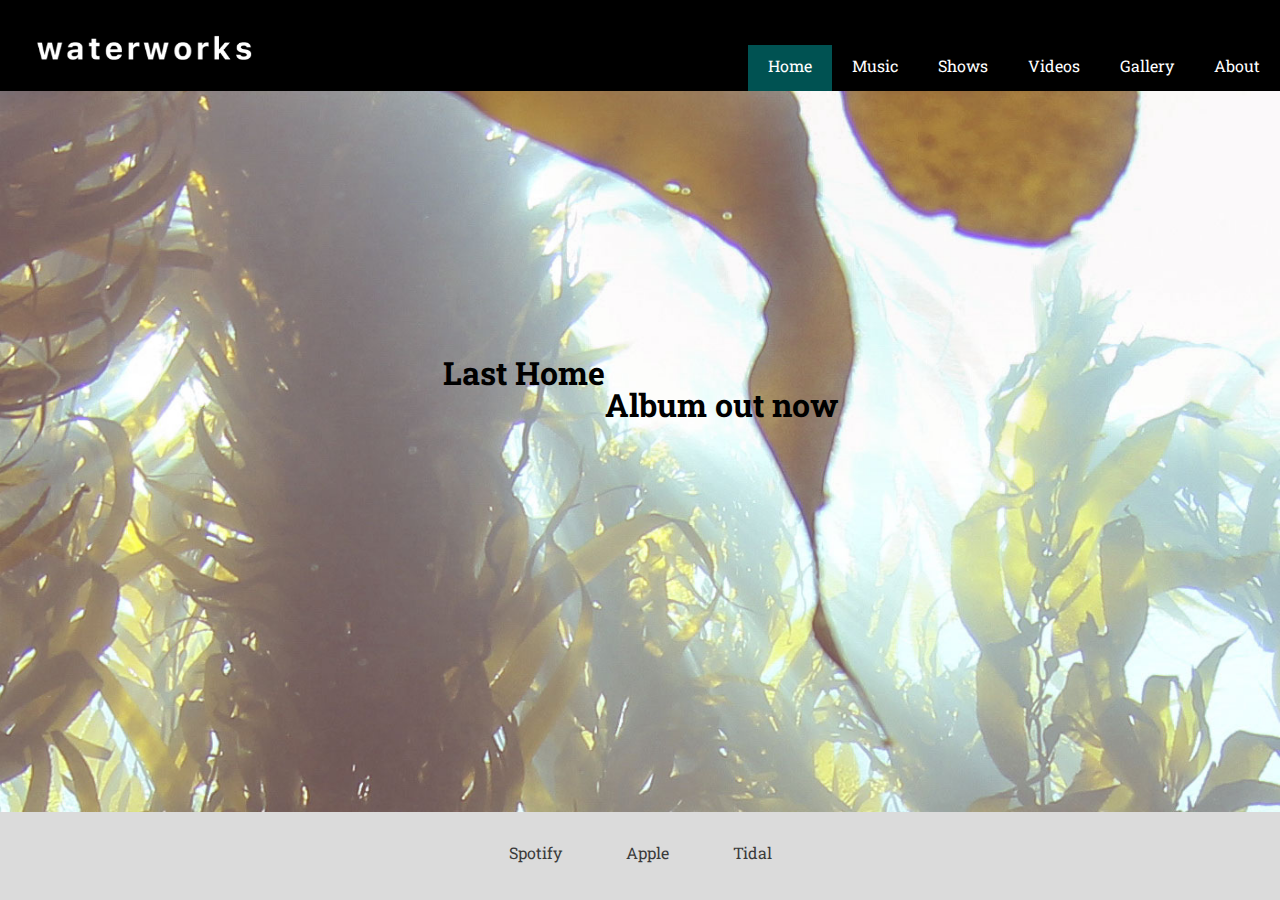
<file: index.html>
<!DOCTYPE html>
<html>

<head>
  <meta http-equiv="Content-Type" content="text/html; charset=UTF-8" />
  <meta name="viewport" content="width=device-width, initial-scale=1" />
  <link rel="stylesheet" type="text/css" href="./assets/stylesheets/styles.css" />
  <title>waterworks</title>

</head>

<body>

  <header>

    <!-- TODO: go assets/stylesheets/styles.css, look for the logo class and change the image -->

    <a class="logo" href="index.html"><span>waterworks</span></a>

    <nav>

      <ul class="nav_links">

        <li>
          <a href="about.html">About</a>
        </li>

        <li>
          <a href="gallery.html">Gallery</a>
        </li>

        <li>
          <a href="videos.html">Videos</a>
        </li>

        <li>
          <a href="shows.html">Shows</a>
        </li>

        <li>
          <a href="music.html">Music</a>
        </li>

        <li class="active-page">
          <a href="#">Home</a>
        </li>

      </ul>

      <div class="dropdown">

        <button class="dropbtn">Menu</button>

        <div class="dropdown-content">
          <a class="active-menu-item" href="#">Home</a>
          <a href="music.html">Music</a>
          <a href="shows.html">Shows</a>
          <a href="videos.html">Videos</a>
          <a href="gallery.html">Gallery</a>
          <a href="about.html">About</a>
        </div>
        
      </div>

    </nav>

  </header>

  <section class="home-page">

      <h1 class="hero-text"> <a href="music.html">Last Home
        <p>Album out now</p> </a>
      </h1>

  </section>
  


  <footer style="width: 100%;">

    <div class="footer">
      <a href="http://www.spotify.com">Spotify</a>
      <a href="https://music.apple.com/us/browse">Apple</a>
      <a href="https://www.tidal.com">Tidal</a>
    </div>

  </footer>



</body>



</html>
</file>
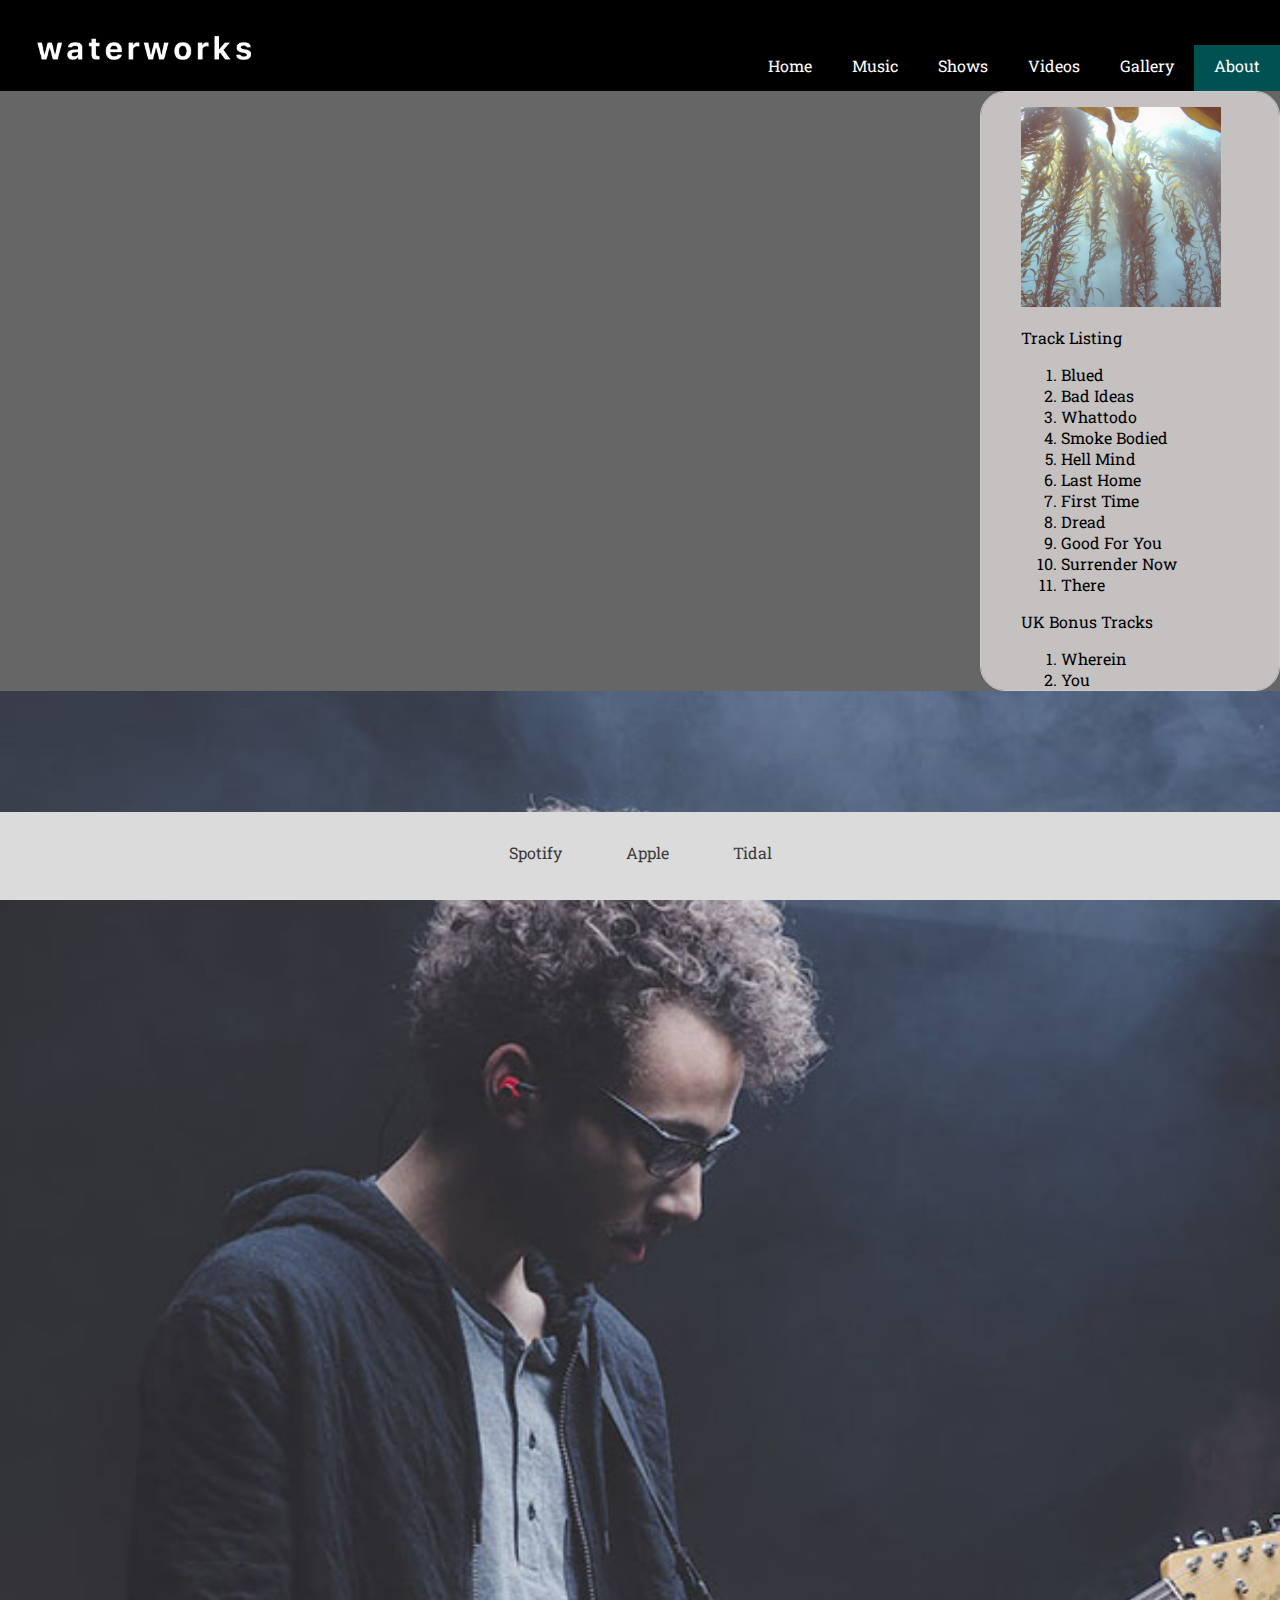
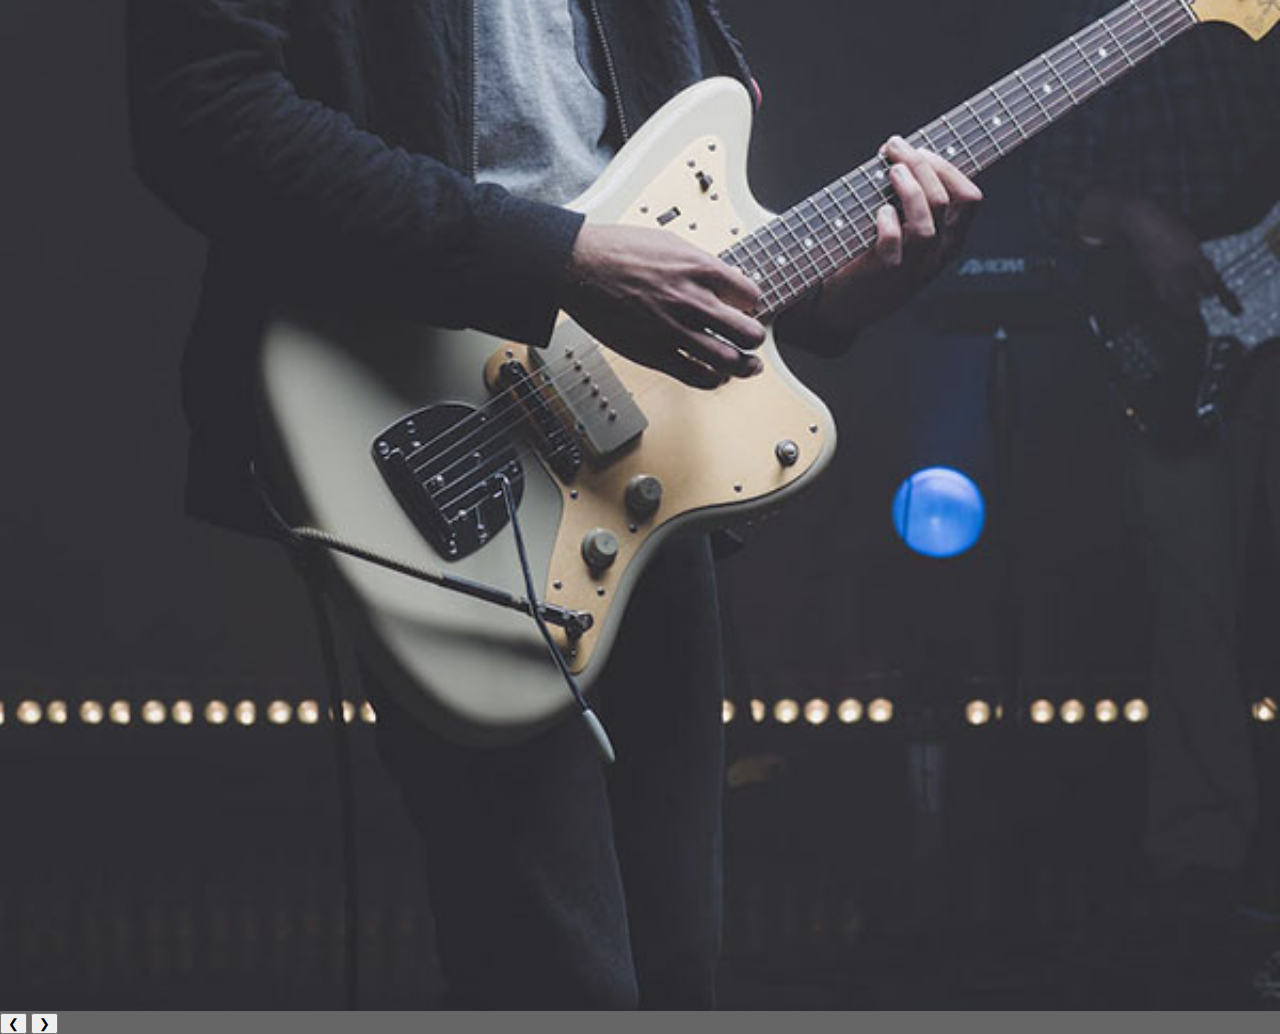
<file: about.html>
<!DOCTYPE html>
<html>

<head>
  <meta http-equiv="Content-Type" content="text/html; charset=UTF-8" />
  <meta name="viewport" content="width=device-width, initial-scale=1" />
  <link rel="stylesheet" href="https://cdnjs.cloudflare.com/ajax/libs/font-awesome/4.7.0/css/font-awesome.min.css" />
  <link rel="stylesheet" type="text/css" href="./assets/stylesheets/styles.css" />
  <title>waterworks - about</title>
  <style>

    #overflowTest {
      background: #c6c1c1;
      padding: 40px;
      padding-top: 15px;
      width: 300px;
      max-height: 600px;
      overflow: scroll;
      border: 1px solid #ccc;
      border-radius: 25px;
      margin: auto;
      float: right;
    }

    .mySlides {display:none;
    }

  </style>



</head>

<body>
  <header>
    <!-- TODO: go assets/stylesheets/styles.css, look for the logo class and change the image -->
    <a class="logo" href="index.html"><span>waterworks</span></a>
    <nav>

      <ul class="nav_links">

        <li class="active-page">
          <a href="#">About</a>
        </li>

        <li>
          <a href="gallery.html">Gallery</a>
        </li>

        <li>
          <a href="videos.html">Videos</a>
        </li>

        <li>
          <a href="shows.html">Shows</a>
        </li>

        <li>
          <a href="music.html">Music</a>
        </li>

        <li>
          <a href="index.html">Home</a>
        </li>

      </ul>

      <div class="dropdown">
        <button class="dropbtn">Menu</button>
        <div class="dropdown-content">
          <a href="index.html">Home</a>
          <a href="music.html">Music</a>
          <a href="shows.html">Shows</a>
          <a href="videos.html">Videos</a>
          <a href="gallery">Gallery</a>
          <a class="active-menu-item" href="#">About</a>
        </div>
      </div>
    </nav>
  </header>

  <div id="overflowTest">

    <img src="assets/images/Album_LastHome.jpg" alt="Paris" width="200" height="200">

    <p class="thick">Track Listing </p>

      <ol>

        <li>Blued</li>
        <li>Bad Ideas</li>
        <li>Whattodo</li>
        <li>Smoke Bodied</li>
        <li>Hell Mind</li>
        <li>Last Home</li>
        <li>First Time</li>
        <li>Dread</li>
        <li>Good For You</li>
        <li>Surrender Now</li>
        <li>There</li>
        
      </ol>
      
      <p class="thick">UK Bonus Tracks</p>
      
      <ol>

        <li>Wherein</li>
        <li>You</li> 
        <li>How in Hell</li>

      </ol>
    
  </div>

  <div class="display-container">
    <img class="mySlides" src="assets/images/About_01.jpeg" style="width:100%">
    <img class="mySlides" src="assets/images/About_02.jpeg" style="width:100%">
    <img class="mySlides" src="assets/images/About_03.jpeg" style="width:100%">
  
    <button class="w3-button w3-black w3-display-left" onclick="plusDivs(-1)">&#10094;</button>
    <button class="w3-button w3-black w3-display-right" onclick="plusDivs(1)">&#10095;</button>
  </div>

  <footer style="width: 100%;">

    <div class="footer">

      <a href="http://www.spotify.com">Spotify</a>
      <a href="https://music.apple.com/us/browse">Apple</a>
      <a href="https://www.tidal.com">Tidal</a>

    </div>

  </footer>

  <script>
    var slideIndex = 1;
showDivs(slideIndex);

function plusDivs(n) {
  showDivs(slideIndex += n);
}

function showDivs(n) {
  var i;
  var x = document.getElementsByClassName("mySlides");
  if (n > x.length) {slideIndex = 1}
  if (n < 1) {slideIndex = x.length}
  for (i = 0; i < x.length; i++) {
    x[i].style.display = "none";  
  }
  x[slideIndex-1].style.display = "block";  
}
  </script>
  
</body>

</html>
</file>
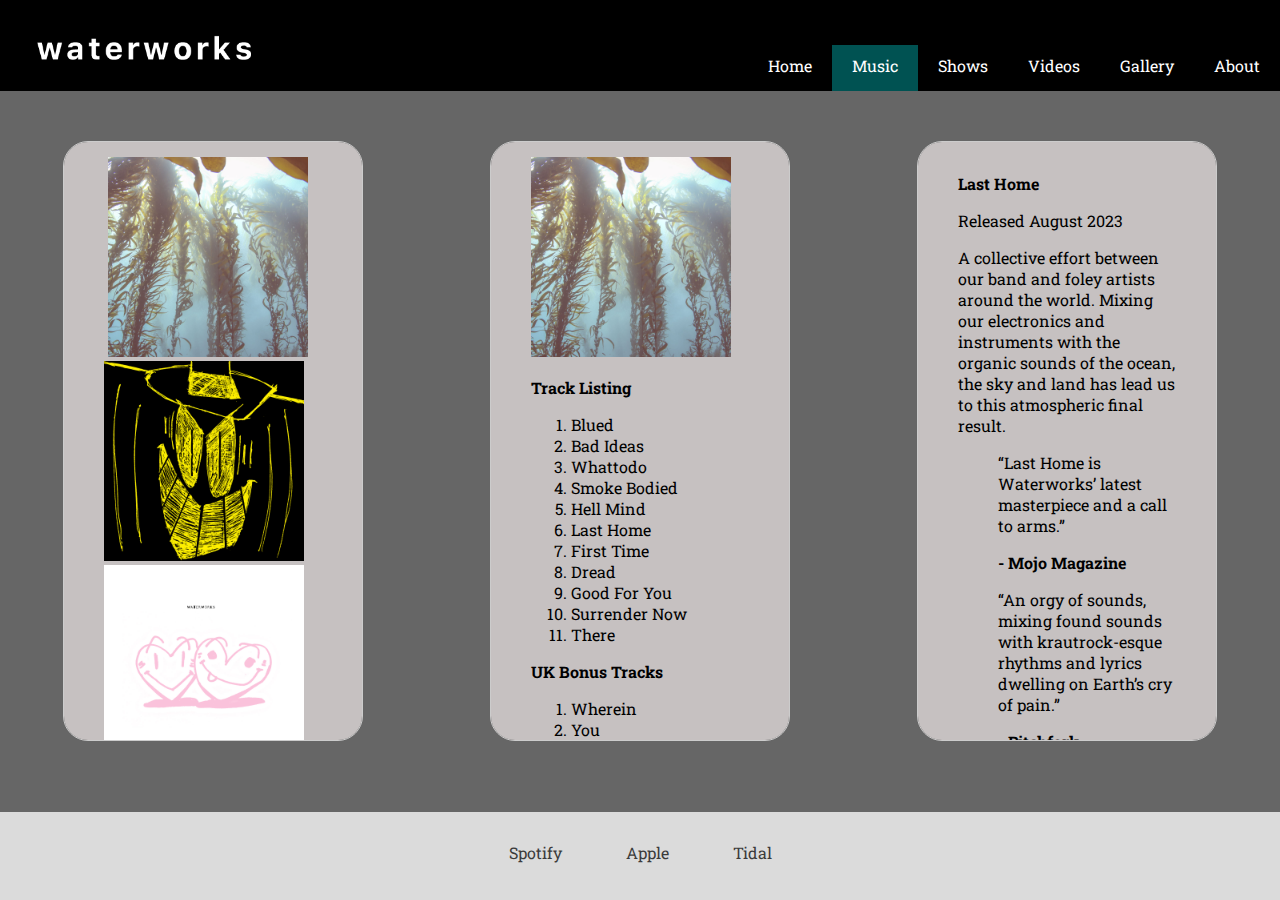
<file: music.html>
<!DOCTYPE html>
<html>

<head>
  <meta http-equiv="Content-Type" content="text/html; charset=UTF-8" />
  <meta name="viewport" content="width=device-width, initial-scale=1" />
  <link rel="stylesheet" href="https://cdnjs.cloudflare.com/ajax/libs/font-awesome/4.7.0/css/font-awesome.min.css" />
  <link rel="stylesheet" type="text/css" href="./assets/stylesheets/styles.css" />
  <title>waterworks - music</title>
  <style>
    
    #overflowTest {
    background: #c6c1c1;
    padding: 40px;
    padding-top: 15px;
    width: 300px;
    max-height: 600px;
    overflow: scroll;
    border: 1px solid #ccc;
    border-radius: 25px;
    margin: auto;
    float: left;
    }

    p.thick {
    font-weight: bold;
    }
    
    ul.nobullet {
      list-style-type: none;
    }

  </style>

</head>

<body>
  <header>
    <!-- TODO: go assets/stylesheets/styles.css, look for the logo class and change the image -->
    <a class="logo" href="index.html"><span>waterworks</span></a>
    <nav>

      <ul class="nav_links">

        <li>
          <a href="about.html">About</a>
        </li>

        <li>
          <a href="gallery.html">Gallery</a>
        </li>

        <li>
          <a href="videos.html">Videos</a>
        </li>

        <li>
          <a href="shows.html">Shows</a>
        </li>

        <li class="active-page">
          <a href="#">Music</a>
        </li>

        <li>
          <a href="index.html">Home</a>
        </li>

      </ul>

      <div class="dropdown">
        <button class="dropbtn">Menu</button>
        <div class="dropdown-content">
          <a href="index.html">Home</a>
          <a class="active-menu-item" href="#">Music</a>
          <a href="shows.html">Shows</a>
          <a href="videos.html">Videos</a>
          <a href="gallery.html">Gallery</a>
          <a href="about.html">About</a>
        </div>
      </div>
    </nav>
  </header>


    <!-- TODO: add main content here -->
    <div class="musicboxes">
      <div id="overflowTest">
        <img>
        <img src="assets/images/Album_LastHome.jpg" alt="LastHomeCover" width="200" height="200">
        <img src="assets/images/Album_LostChange.jpg" alt="LostChangeCover" width="200" height="200">
        <img src="assets/images/Album_Waterworks.jpg" alt="WaterworksCover" width="200" height="200">
      </div>

      <div id="overflowTest">

        <img src="assets/images/Album_LastHome.jpg" alt="Paris" width="200" height="200">

        <p class="thick">Track Listing </p>

          <ol>

            <li>Blued</li>
            <li>Bad Ideas</li>
            <li>Whattodo</li>
            <li>Smoke Bodied</li>
            <li>Hell Mind</li>
            <li>Last Home</li>
            <li>First Time</li>
            <li>Dread</li>
            <li>Good For You</li>
            <li>Surrender Now</li>
            <li>There</li>
            
          </ol>
          
          <p class="thick">UK Bonus Tracks</p>
          
          <ol>

            <li>Wherein</li>
            <li>You</li> 
            <li>How in Hell</li>

          </ol>
        
      </div>

      <div id="overflowTest">
        <p class="thick"> Last Home </p>
        <p>Released August 2023 </p>
          
        <p>A collective effort between our band and foley artists around the world.  Mixing our electronics and instruments with the organic sounds of the ocean, the sky and land has lead us to this atmospheric final result.</p>
          
          <ul class="nobullet">

            <li>“Last Home is Waterworks’ latest masterpiece and a call to arms.”</p>
              <p class="thick">- Mojo Magazine</p></li>
            <li>“An orgy of sounds, mixing found sounds with krautrock-esque rhythms and lyrics dwelling on Earth’s cry of pain.”
              <p class="thick">- Pitchfork</p></li>
            <li>“Cathartic and hopeful… Last Home is a must listen.”
              <p class="thick">- Rolling Stone</p></li>
            <li>“Just when you think you’ve heard everything, Waterworks’ latest is your ear to the Earth’s heartbeat.”
              <p class="thick">- The Guardian</p></li>

          </ul>

      </div>
      </div>

  <footer style="width: 100%;">

    <div class="footer">

      <a href="http://www.spotify.com">Spotify</a>
      <a href="https://music.apple.com/us/browse">Apple</a>
      <a href="https://www.tidal.com">Tidal</a>

    </div>

  </footer>
  
</body>

</html>
</file>
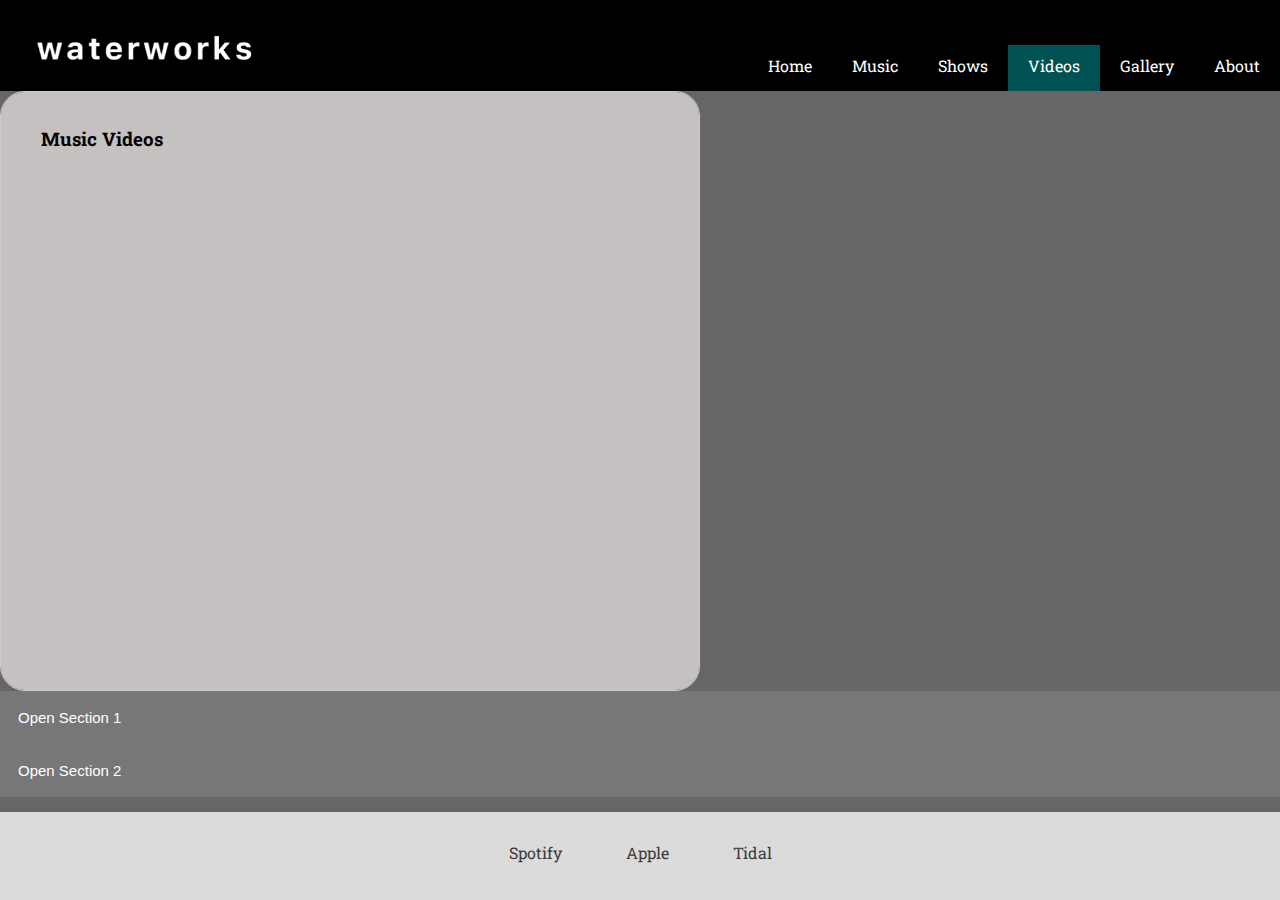
<file: videos.html>
<!DOCTYPE html>
<html>

<head>
  <meta http-equiv="Content-Type" content="text/html; charset=UTF-8" />
  <meta name="viewport" content="width=device-width, initial-scale=1" />
  <link rel="stylesheet" href="https://cdnjs.cloudflare.com/ajax/libs/font-awesome/4.7.0/css/font-awesome.min.css" />
  <link rel="stylesheet" type="text/css" href="./assets/stylesheets/styles.css" />
  <title>waterworks - videos</title>
  <style>

.collapsible {
  background-color: #777;
  color: white;
  cursor: pointer;
  padding: 18px;
  width: 100%;
  border: none;
  text-align: left;
  outline: none;
  font-size: 15px;
}

.active, .collapsible:hover {
  background-color: #555;
}

.content {
  padding: 0 18px;
  display: none;
  overflow: hidden;
  background-color: #f1f1f1;
}
  #overflow_01 {
    background: #c6c1c1;
    padding: 40px;
    padding-top: 15px;
    width: 700px;
    max-height: 600px;
    overflow: scroll;
    border: 1px solid #ccc;
    border-radius: 25px;
    margin: auto;
    float: left;
    }

  #overflow_02 {
    background: #c6c1c1;
    padding: 40px;
    padding-top: 15px;
    width: 300px;
    max-height: 600px;
    overflow: scroll;
    border: 1px solid #ccc;
    border-radius: 25px;
    margin: auto;
    float: left;
    }

    ul.nobullet {
      list-style-type: none;
    }

  </style>

</head>

<body>
  <header>
    <!-- TODO: go assets/stylesheets/styles.css, look for the logo class and change the image -->
    <a class="logo" href="index.html"><span>waterworks</span></a>
    <nav>

      <ul class="nav_links">

        <li>
          <a href="about.html">About</a>
        </li>

        <li>
          <a href="gallery.html">Gallery</a>
        </li>

        <li class="active-page">
          <a href="#">Videos</a>
        </li>

        <li>
          <a href="shows.html">Shows</a>
        </li>

        <li>
          <a href="music.html">Music</a>
        </li>

        <li>
          <a href="index.html">Home</a>
        </li>

      </ul>

      <div class="dropdown">
        <button class="dropbtn">Menu</button>
        <div class="dropdown-content">
          <a href="index.html">Home</a>
          <a href="music.html">Music</a>
          <a href="shows.html">Shows</a>
          <a class="active-menu-item" href="#">Videos</a>
          <a href="gallery.html">Gallery</a>
          <a href="about.html">About</a>
        </div>
      </div>
    </nav>
  </header>

  <div id="overflow_01">
    <h3>Music Videos</h3>
      
      <ul class="nobullet">

        <li><iframe width="560" height="315" src="https://www.youtube.com/embed/i1gVxKhdGPs" title="YouTube video player" frameborder="0" allow="accelerometer; autoplay; clipboard-write; encrypted-media; gyroscope; picture-in-picture; web-share" allowfullscreen></iframe></li>
        <li><iframe width="560" height="315" src="https://www.youtube.com/embed/EBaKmljsaIc" title="YouTube video player" frameborder="0" allow="accelerometer; autoplay; clipboard-write; encrypted-media; gyroscope; picture-in-picture; web-share" allowfullscreen></iframe></li>
        <li><iframe width="560" height="315" src="https://www.youtube.com/embed/FiBBcHZ84i8" title="YouTube video player" frameborder="0" allow="accelerometer; autoplay; clipboard-write; encrypted-media; gyroscope; picture-in-picture; web-share" allowfullscreen></iframe></li>
 
      </ul>

  </div>

<button type="button" class="collapsible">Open Section 1</button>

<div class="content">
  <p>Lorem ipsum dolor sit amet, consectetur adipisicing elit, sed do eiusmod tempor incididunt ut labore et dolore magna aliqua. Ut enim ad minim veniam, quis nostrud exercitation ullamco laboris nisi ut aliquip ex ea commodo consequat.</p>
</div>

<button type="button" class="collapsible">Open Section 2</button>

<div class="content">
  <p>Lorem ipsum dolor sit amet, consectetur adipisicing elit, sed do eiusmod tempor incididunt ut labore et dolore magna aliqua. Ut enim ad minim veniam, quis nostrud exercitation ullamco laboris nisi ut aliquip ex ea commodo consequat.</p>
</div>

<script>
  var coll = document.getElementsByClassName("collapsible");
  var i;
  
  for (i = 0; i < coll.length; i++) {
    coll[i].addEventListener("click", function() {
      this.classList.toggle("active");
      var content = this.nextElementSibling;
      if (content.style.display === "block") {
        content.style.display = "none";
      } else {
        content.style.display = "block";
      }
    });
  }
  </script>

  <footer style="width: 100%;">

    <div class="footer">

      <a href="http://www.spotify.com">Spotify</a>
      <a href="https://music.apple.com/us/browse">Apple</a>
      <a href="https://www.tidal.com">Tidal</a>

    </div>

  </footer>
  
</body>

</html>
</file>
<file: assets/stylesheets/styles.css>
* {
  /* Defines how the width and height of an element are calculated: should they include padding and borders, or not. */
  /* box-sizing: border-box; Width and height apply to all parts of the element: content, padding and borders */
  /* box-sizing: content-box; Width and height only apply to the content of the element */
  box-sizing: border-box;
}

@font-face {
  font-family: "Font Family 1";
  src: url("/assets/fonts/Roboto_Slab/RobotoSlab-VariableFont_wght.ttf");
}


/* BEG styling for logo on top */
body {
  font-family: "Font Family 1";
  margin: 0;
  flex-direction: column;
  background: #666666;
}


header a.logo {
  position: absolute;
  display: block;
  width: 250px;
  height: 115px;
  background: url(../images/Navbar_Logo.png) no-repeat 0 0;
  background-size: contain;
  z-index: 1;
  top: 10px;
  left: 20px;
}

header a.logo span {
  display: none;
}

header a.logo:hover {
  opacity: 0.8;
}

nav {
  background-color: rgba(0, 0, 0);
  padding: 45px 0px 0px 180px;
}
/* END styling for logo on top */

/* BEG styling navigation bar */

nav ul {
  list-style: none;
  margin: 0;
  padding: 0px 0px 0px 35px;

}

nav ul::after {
  content: "";
  display: block;
  clear: both;
}

nav > ul > li {
  float: right;
}

nav ul li a {
  display: inline-block;
  color: #fff;
  padding: 10px 20px 15px 20px;
  text-decoration: none;
  width: auto;
}

/* styling hover nav item */
.nav_links li a:hover {
  color: #003BFF;
}

.active-page {
  background-color: rgba(0, 102, 102, 0.8);
}

.active-menu-item {
  color: #707070;
}

.nav_links li a {
  display: inline-block;
  transition: all 0.3s ease 0s;
}

/* END styling navigation bar */

/********** BEG for dropdown menu in small screen **********/
.dropdown {
  position: absolute;
  display: none;
  top: 0; /* top right bottom left work with position:absolute, set an absolute position where to put the dropdown menu */
  right: 0px;
}

.dropbtn {
  background-color: rgba(0, 102, 102, 0);
  color: white;
  padding: 21px;
  font-size: 16px;
  border: none;
  cursor: pointer;
  line-height: normal; /* do this override/cascade the line-height set in carousel plugin */
}

.dropdown-content {
  display: none; /* set display to none, so dropdown menu won't show till hover dropdown */
  position: absolute;
  right: 0;
  background-color: rgba(68, 68, 68, 0.8);
  min-width: 280px;
  box-shadow: 0px 8px 16px 0px rgba(0, 0, 0, 0.2);
  z-index: 1;
}

.dropdown-content a {
  color: #fff;
  padding: 12px 16px;
  text-decoration: none;
  display: block;
  text-align: center;
  line-height: normal; /* do this override/cascade the line-height set in carousel plugin */
}

.dropdown-content a:hover {
  background-color: #339999;
}

.dropdown:hover .dropdown-content {
  display: block;
}

.dropdown:hover {
  background-color: rgba(0, 102, 102, 0.8);
}
/********** END for dropdown menu in small screen **********/

/* BEG styling hero screen*/
.home-page {
  min-width: 100%;
  min-height: 100%;
  position: fixed;
  right: 0; /* need to have position set to "fixed" */
  bottom: 0; /* need to have position set to "fixed" */
  width: auto;
  height: auto;
  background: #eee url(../images/HomeBackG.jpg) no-repeat center;
  background-size: cover;
  z-index: -1;
}

.hero-text a {
  margin: auto;
  width: 50%;
  color: black;
  text-align: center;
  padding: 330px 0;
  display: flex;
  justify-content: center;

}

.hero-text a:hover{
  color: #003BFF;
  transition: all 0.3s ease 0s;
}

/* END styling hero screen*/

/* style page banner */



header.page-3 {
  /* add you own header here */
}

header.page-4 {
  /* add you own header here */
}

header.page-5 {
  /* add you own header here */
}

header.page-6 {
  /* add you own header here */
}

/* BEG styling headings */

/* END styling headings */

/* Styling anchor link (hyperlink) */
a {
  color: #00a2ff;
  text-decoration: none;
}

/* BEG styling images */
img.size01 {
  max-width: 300px;
  padding-bottom: 10px;
}

img.size02 {
  max-width: 400px;
  padding-bottom: 15px;
}

img.size03 {
  max-width: 500px;
  padding-bottom: 20px;
}

.padding-right {
  padding-right: 15px;
}

.padding-left {
  padding-left: 15px;
}

.float-left {
  float: left;
}

.float-right {
  float: right;
}

.to-top {
  width: 100%;
  padding: 30px;
  display: flex;
  justify-content: center;
}

#vegetables {
  color: seagreen;
}

#fruits {
  color: orangered;
}

#grains {
  color: saddlebrown;
}
/* END styling images */

/* set padding from browser edges for content */
article > div {
/* padding: top right bottom left */
padding: 0px 40px 0px 40px;
}

footer > div.social-icon {
  padding: 30px;
  display: flex;
  justify-content: center;
}

@media screen and (max-width: 750px) {
  /*header {
    height: 240px;
  }*/

  header a.logo {
    width: 120px;
    height: 44px;
  }
  /*** for carousel area ***/
  section > div.carousel-area {
    width: 100%;
    float: none;
    margin-bottom: 40px;
    /* padding: top right bottom left */
    padding: 0px 40px 30px 40px;
    border-right: none;
    border-bottom: 1px solid #555;
  }
  /*** for carousel area ***/
  article {
    width: 100%;
    float: none;
    margin-bottom: 40px;
  }
  article > div {
    margin: 0px 40px;
    /* padding: top right bottom left */
    padding: 0px 0px 30px 0px;
    border-right: none;
    border-bottom: 1px solid #555;
  }
  aside {
    width: 100%;
    float: none;
  }

  nav {
    /* padding: top right bottom left */
    padding: 60px 0px 0px 20px;
  }
  nav > ul {
    padding-left: 0px;
    padding-right: 20px;
  }
  nav > ul > li > a {
    /* padding: top right bottom left */
    padding: 8px 12px 10px 12px;
  }
  .flex-container > div {
    width: 25%;
  }
  .flex-container > span > h2 {
    text-align: center;
    padding-left: 8px;
    padding-right: 8px;
  }
  video {
    display: none;
  }
}

/********** BEG for dropdown menu in small screen **********/
@media screen and (max-width: 500px) {
  nav > ul {
    display: none;
  }
  header.food-page {
    background: #eee url(../images/food-02.jpg) no-repeat center; /* top center bottom - 1/3 of the image full height */
    background-size: cover;
    height: 270px;
  }
  header.page-3 {
    /* add you own header here */
  }
  header.page-4 {
    /* add you own header here */
  }
  header.page-5 {
    /* add you own header here */
  }
  header.page-6 {
    /* add you own header here */
  }
  .dropdown {
    display: block;
  }
  .flex-container > div {
    width: 50%;
  }
  aside > div > div.scrolling {
    height: 300px;
  }
}
/********** END for dropdown menu in small screen **********/


footer {
  position: fixed;
  left: 0;
  bottom: 0;
  width: 100%;
  background-color: #dbdbdb;
  color: white;
  text-align: center;
  height: 88.5px;
  margin: auto;
  display: block;
}

footer a {
  color: #3b3b3b;
  padding: 30px;
  display: inline-block;
}

footer a:hover {

    color: #003BFF;
  transition: all 0.3s ease 0s;

}

.musicboxes {
  padding-top: 50px;
  margin: auto;
  display: flex;
  flex-direction: row;
  justify-content: space-between;
  flex-wrap: wrap;
}
</file>
